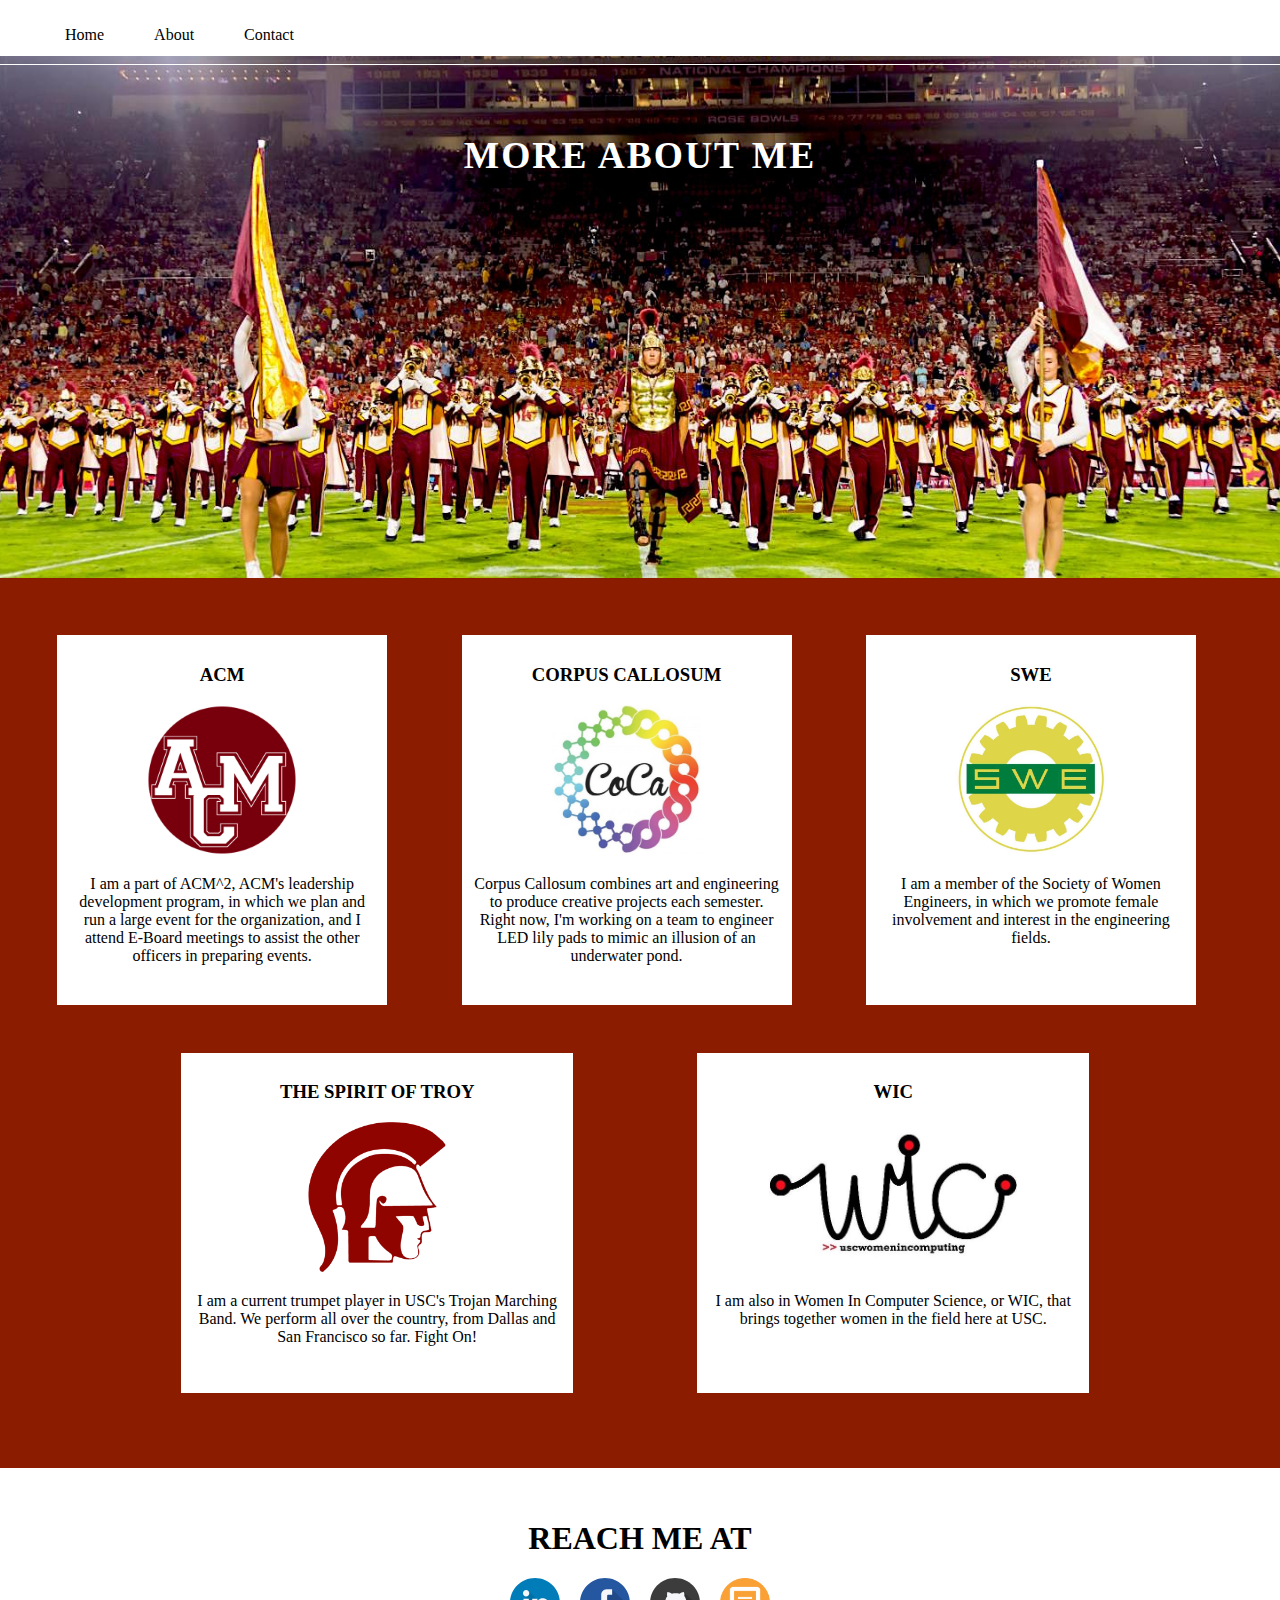
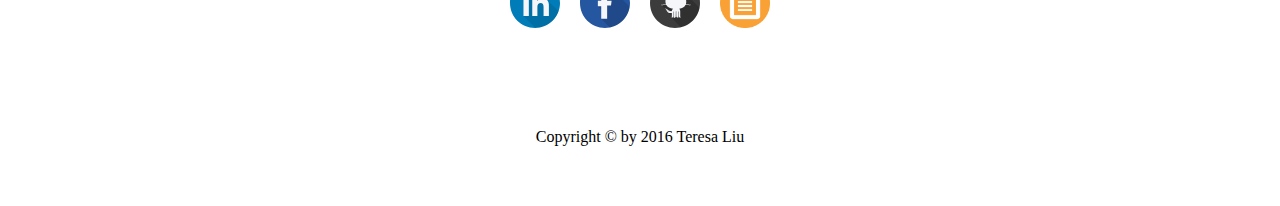
<file: about.html>
<!DOCTYPE html>
<html>

	<head>
		<title>About Me - Teresa Liu</title>

		<style>
			
			body {
				margin: 0;
				padding: 0;
				font-family: "Avenir Next Condensed";
				text-decoration: none;
				background-image: url("img/band.jpg");
				background-position: center;
				background-repeat: no-repeat;
				background-size: 142%;
				background-attachment: fixed;
				margin-top: 0px;
				
			}
			.mainHeader nav {
				background-color: white;
				height: 40px;
			}

			.mainHeader nav ul li {
				list-style: none;
				margin: 0 ;
				float: left;
				display: inline-block;
			}

			.mainHeader nav a:link, .mainHeader nav a:visited {
				color: black;
				display: inline-block;
				padding: 10px 25px;
				height: 20px;
				text-decoration: none;
			}

			.mainHeader nav a:hover, .mainHeader nav a:active, .mainHeader nav .active a:link, .mainHeader .active a:visited {
					background-color: #f6f6f6;
					text-shadow: none;
					-webkit-transition: all 0.2s ease-in-out;
			}

			.mainHeader nav ul li a {
				border-radius: 5px;
			}


			.more {
				color: white;
				padding: 30px 0px 370px 0px;
				font-size:25px;
				text-align: center;
				letter-spacing: 2px;
			}

			.body {
				color: white;
				background-color: #8B1C00;
				padding: 20px;
				height: 850px;
			}

			.info {
				list-style: none;
				padding-right: 8px;
				padding-left: 8px;
				margin-bottom: 0px;
				display: inline-block;
			}

			.acm {
				background-color: white;
				color: black;
				padding: 10px;
				height: 350px;
				width: 25%;
				margin: 3%;
				text-align: center;
				float: left;
			}

			.swe {
				background-color: white;
				color: black;
				padding: 10px;
				height: 350px;
				width: 25%;
				margin: 3%;
				text-align: center;
				float: left;
			}

			.corpus {
				background-color: white;
				color: black;
				padding: 10px;
				height: 350px;
				width: 25%;
				margin: 3%;
				text-align: center;
				float: left;
			}

			.band {
				background-color: white;
				color: black;
				padding: 10px;
				height: 320px;
				width: 30%;
				margin: 10px 5% 40px 13%;
				text-align: center;
				float: left;
			}

			.wic {
				background-color: white;
				color: black;
				padding: 10px;
				height: 320px;
				width: 30%;
				margin: 10px 13% 40px 5%;
				text-align: center;
				float: left;
			}

			.socialmedia {
				width: 90%;
				padding: 30px 5% 60px 5%;
				background-color: white;
				font color: black;
				text-align: center;
			}

			.list-unstyled {
				padding-left: 0;
				list-style: none;
			}
			.list-inline li {
				display: inline-block;
				padding-right: 8px;
				padding-left: 8px;
				margin-bottom: 0px;
			}

			.social-icons .icon {
				-webkit-transition: all 0.4s ease-in-out;
				-moz-transition: all 0.4s ease-in-out;
				-ms-transition: all 0.4s ease-in-out;
				-o-transition: all 0.4s ease-in-out;
				transition: all 0.4s ease-in-out;
			}

			.social-icons .icon:hover, .social-icons .icon:active { 
				-webkit-transform: scale(1.1) rotate(360deg);
				-moz-transform: scale(1.1) rotate(360deg);
				-ms-transform: scale(1.1) rotate(360deg);
				-o-transform: scale(1.1) rotate(360deg);
				transform: scale(1.1) rotate(360deg);
			}

			footer {
				padding-top: 80px;
			}


		</style>

	</head>

	<body>

		<header class="mainHeader">
			
			<nav><ul>
				<li><a href="index.html">Home</a></li>
				<li><a href="about.html">About</a></li>
				<li><a href="contact.html">Contact</a></li>
			</ul></nav>
		</header>

		<hr noshade color="white" size="1">

		<div class="more">
			<h2>MORE ABOUT ME</h2>
		</div>
		
		<div class="body">

			<div class="acm">
				<h3>ACM</h3>
				<img src="img/clubs/acm.png" height="150">
				<p>I am a part of ACM^2, ACM's leadership development program, in which we plan and run a large event for the organization, and I attend E-Board meetings to assist the other officers in preparing events.</p>
			</div>


			<div class="corpus">
				<h3>CORPUS CALLOSUM</h3>
				<img src="img/clubs/coca.jpeg" height="150">
				<p>Corpus Callosum combines art and engineering to produce creative projects each semester. Right now, I'm working on a team to engineer LED lily pads to mimic an illusion of an underwater pond.</p>
			</div>


			<div class="swe">
				<h3>SWE</h3>
				<img src="img/clubs/swe.jpeg" height="150">
				<p>I am a member of the Society of Women Engineers, in which we promote female involvement and interest in the engineering fields.</p>
			</div>


			<div class="band">
				<h3>THE SPIRIT OF TROY</h3>
				<img src="img/clubs/band.png" height="150">
				<p>I am a current trumpet player in USC's Trojan Marching Band. We perform all over the country, from Dallas and San Francisco so far. Fight On!</p>
			</div>

			<div class="wic">
				<h3>WIC</h3>
				<img src="img/clubs/wic.jpg" height="150">
				<p>I am also in Women In Computer Science, or WIC, that brings together women in the field here at USC.</p>
			</div>

		</div>

			<div class="socialmedia">
				<h1>REACH ME AT</h1>
				<ul class="social-icons list-unstyled list-inline"> 
					<li><a href="http://www.linkedin.com/in/teresa-liu-1298a3120" target="_blank"><img src="img/icons/linkedin.svg" width="50" class="icon"></a></li>
					<li><a href="https://www.facebook.com/teresa.liu.773776" target="_blank"><img src="img/icons/facebook.svg" width="50" class="icon"></a></li>
					<li><a href="https://github.com/teresaliu20" target="_blank"><img src="img/icons/github.svg" width="50" class="icon"></a></li>
					<li><a href="https://drive.google.com/open?id=1Mixn6rKu6tbelgxOH17byEf1bTjppjl5CTkpHe4iY7Y" target="_blank"><img src="img/icons/resume.png" width="50" class="icon"></i></a></li>
				</ul>

				<footer> Copyright &copy by 2016 Teresa Liu</footer>
			
		</div>
		


	</body>

</html>
</file>
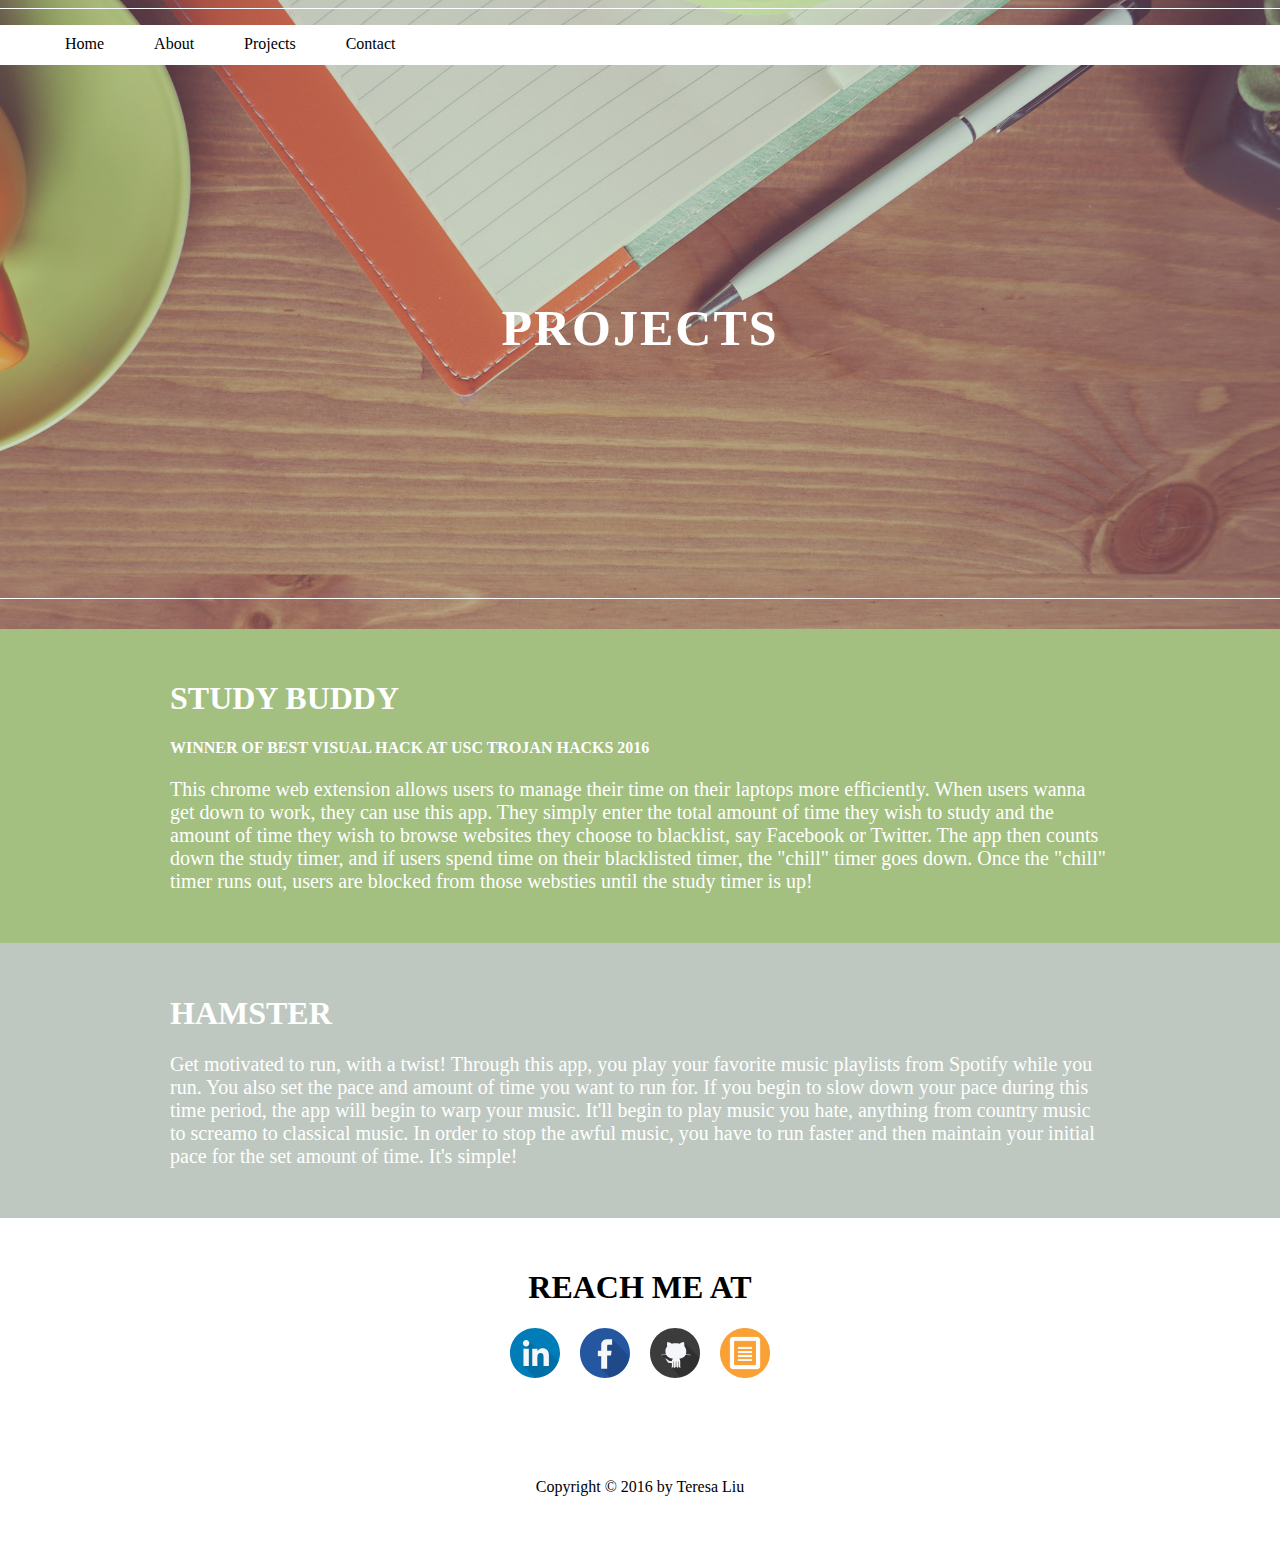
<file: projects.html>
<!DOCTYPE html>
<html>
	<head>
		<title>Teresa Liu</title>
		<style>
			
			body {
				margin: 0;
				padding: 0;
				font-family: "Avenir Next Condensed";
				text-decoration: none;
				background-image: url("img/wood.jpeg");
				background-position: center;
				background-repeat: no-repeat;
				background-size: 142%;
				background-attachment: fixed;
				margin-top: 0px;
				
			}
			.mainHeader nav {
				background-color: white;
				height: 40px;
			}

			.mainHeader nav ul li {
				list-style: none;
				margin: 0 ;
				float: left;
				display: inline-block;
			}

			.mainHeader nav a:link, .mainHeader nav a:visited {
				color: black;
				display: inline-block;
				padding: 10px 25px;
				height: 20px;
				text-decoration: none;
			}

			.mainHeader nav a:hover, .mainHeader nav a:active, .mainHeader nav .active a:link, .mainHeader .active a:visited {
					background-color: #f6f6f6;
					text-shadow: none;
					-webkit-transition: all 0.2s ease-in-out;
			}

			.mainHeader nav ul li a {
				border-radius: 5px;
			}


			.projects {
				color: white;
				padding: 200px 0px 200px 0px;
				font-size:25px;
				text-align: center;
				letter-spacing: 2px;
			}

			.body {
				color: white;
				background-color: #8B1C00;
				padding: 20px;
				height: 850px;
			}

			.project1 {
				padding: 30px 170px 30px 170px;
				margin-top: 30px;
				color: white;
				background-color: #A3C081;
			}

			.project2 {
				padding: 30px 170px 30px 170px;
				color: white;
				background-color: #BEC8C0;
			}


			.socialmedia {
				width: 90%;
				padding: 30px 5% 60px 5%;
				background-color: white;
				font color: black;
				text-align: center;
			}

			.list-unstyled {
				padding-left: 0;
				list-style: none;
			}
			.list-inline li {
				display: inline-block;
				padding-right: 8px;
				padding-left: 8px;
				margin-bottom: 0px;
			}

			.social-icons .icon {
				-webkit-transition: all 0.4s ease-in-out;
				-moz-transition: all 0.4s ease-in-out;
				-ms-transition: all 0.4s ease-in-out;
				-o-transition: all 0.4s ease-in-out;
				transition: all 0.4s ease-in-out;
			}

			.social-icons .icon:hover, .social-icons .icon:active { 
				-webkit-transform: scale(1.1) rotate(360deg);
				-moz-transform: scale(1.1) rotate(360deg);
				-ms-transform: scale(1.1) rotate(360deg);
				-o-transform: scale(1.1) rotate(360deg);
				transform: scale(1.1) rotate(360deg);
			}

			footer {
				padding-top: 80px;
			}

			p {
				font-size: 20px;
			}


		</style>
	</head>
	
	<body>

		<hr noshade color="white" size="1">

		<header class="mainHeader">
			
			<nav><ul>
				<li><a href="index.html">Home</a></li>
				<li><a href="about.html">About</a></li>
				<li><a href="projects.html">Projects</a></li>
				<li><a href="contact.html">Contact</a></li>
			</ul></nav>
		</header>

		<div class="projects">
			<h1>PROJECTS</h1>
		</div>
		
		<hr noshade color="white" size="1">


		<div class="project1">
			<h1>STUDY BUDDY</h1>

			<h4>WINNER OF BEST VISUAL HACK AT USC TROJAN HACKS 2016</h4>
			<p>This chrome web extension allows users to manage their time on their laptops more efficiently. When users wanna get down to work, they can use this app. They simply enter the total amount of time they wish to study and the amount of time they wish to browse websites they choose to blacklist, say Facebook or Twitter. The app then counts down the study timer, and if users spend time on their blacklisted timer, the "chill" timer goes down. Once the "chill" timer runs out, users are blocked from those websties until the study timer is up!</p>
		</div>

		<div class="project2">
			<h1>HAMSTER</h1>

			<p>Get motivated to run, with a twist! Through this app, you play your favorite music playlists from Spotify while you run. You also set the pace and amount of time you want to run for. If you begin to slow down your pace during this time period, the app will begin to warp your music. It'll begin to play music you hate, anything from country music to screamo to classical music. In order to stop the awful music, you have to run faster and then maintain your initial pace for the set amount of time. It's simple!</p>
		</div>

		<div class="socialmedia">
			<h1>REACH ME AT</h1>
			<ul class="social-icons list-unstyled list-inline"> 
				<li><a href="http://www.linkedin.com/in/teresa-liu-1298a3120" target="_blank"><img src="img/icons/linkedin.svg" width="50" class="icon"></a></li>
				<li><a href="https://www.facebook.com/teresa.liu.773776" target="_blank"><img src="img/icons/facebook.svg" width="50" class="icon"></a></li>
				<li><a href="https://github.com/teresaliu20" target="_blank"><img src="img/icons/github.svg" width="50" class="icon"></a></li>
				<li><a href="https://drive.google.com/open?id=1Mixn6rKu6tbelgxOH17byEf1bTjppjl5CTkpHe4iY7Y" target="_blank"><img src="img/icons/resume.png" width="50" class="icon"></i></a></li>

			</ul>

			<footer> Copyright &copy 2016 by Teresa Liu</footer>
			
	</div>

		
	</body>

	
	
</html>
</file>
